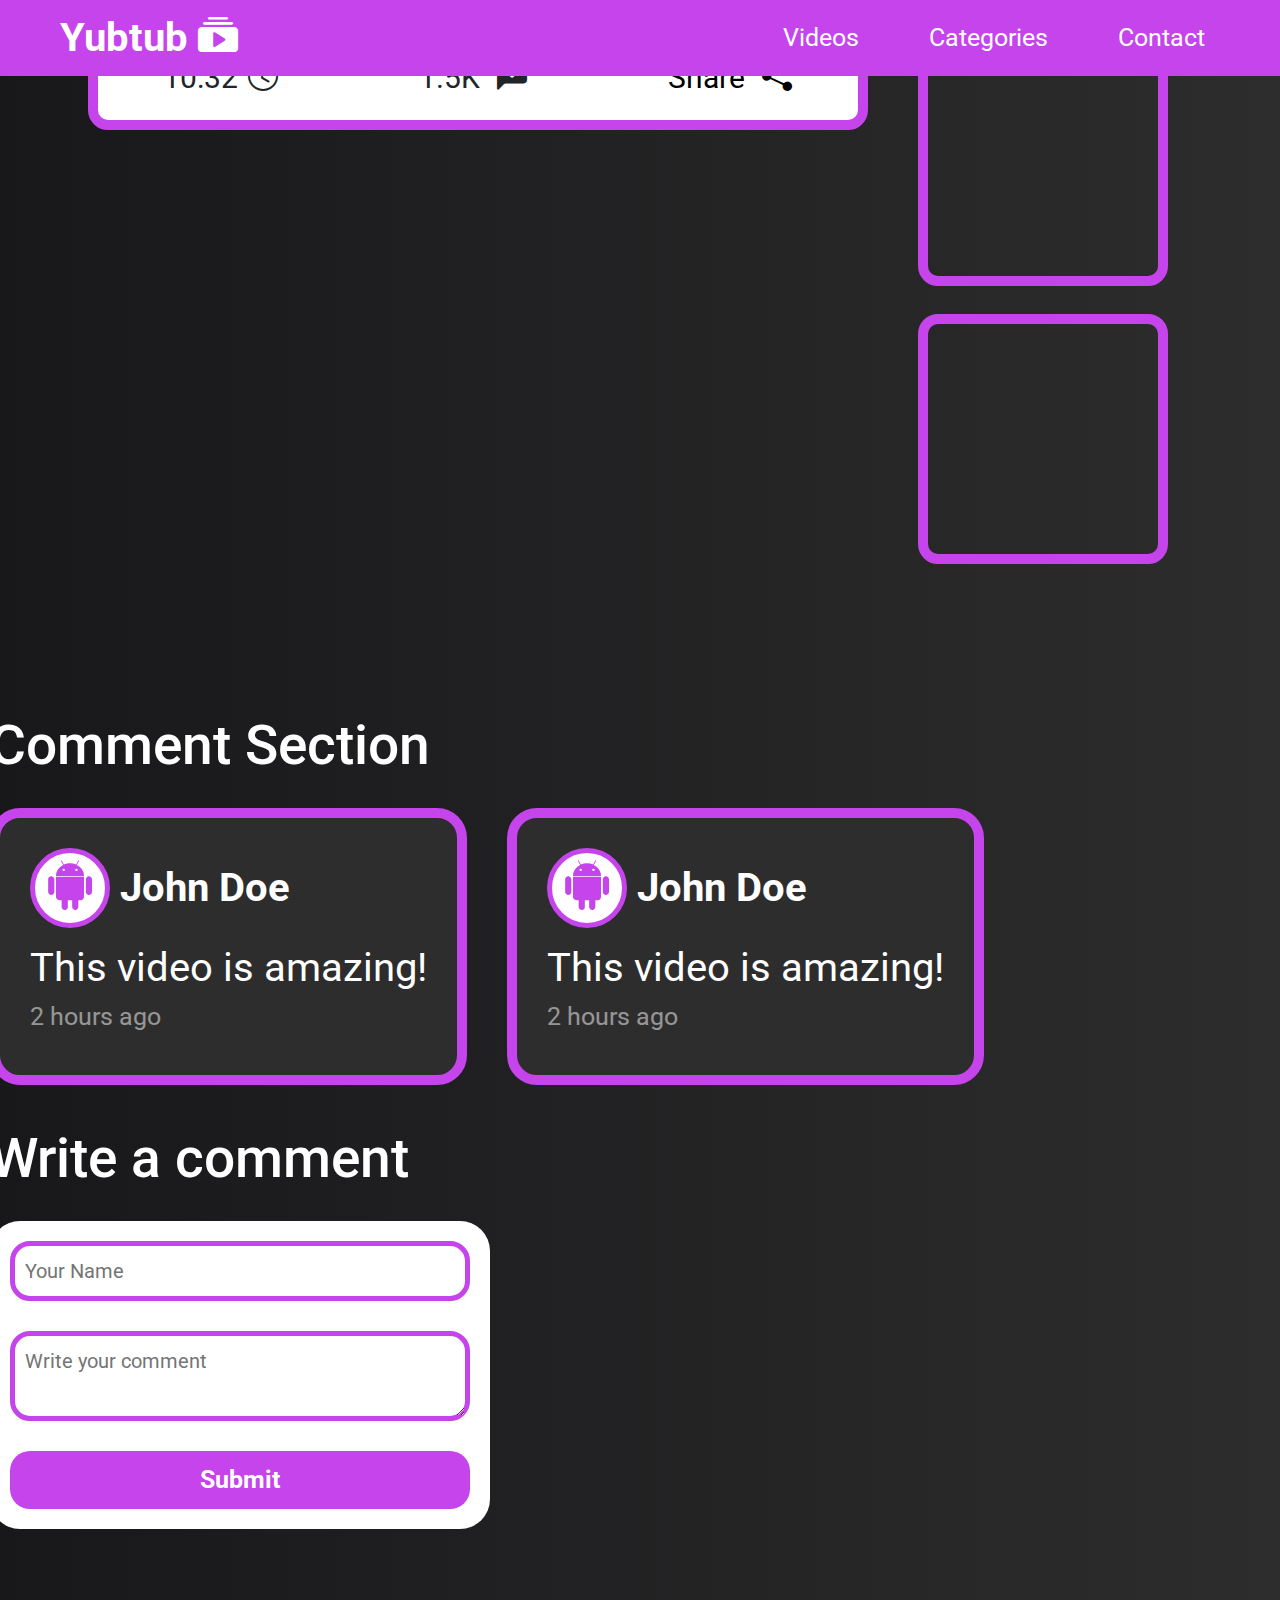
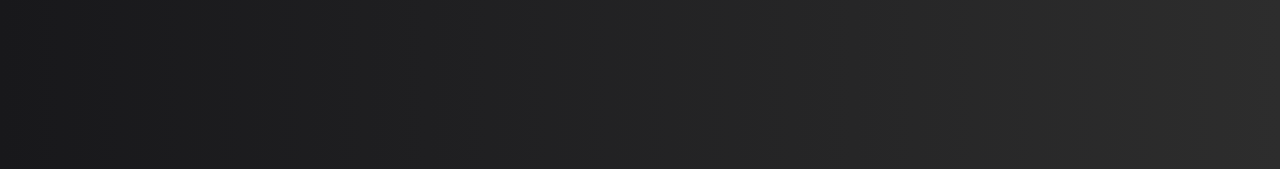
<file: Tube/index-backup.html>
<!DOCTYPE html>
<html lang="en">

<head>
    <meta charset="UTF-8">
    <meta name="viewport" content="width=device-width, initial-scale=1.0">
    <title>Yubtub</title>
    <link rel="preconnect" href="https://fonts.googleapis.com">
    <link rel="preconnect" href="https://fonts.gstatic.com" crossorigin>
    <link href="https://fonts.googleapis.com/css2?family=Roboto:wght@500&display=swap" rel="stylesheet">
    <link rel="stylesheet" href="https://cdn.jsdelivr.net/npm/bootstrap@4.0.0/dist/css/bootstrap.min.css">
    <link rel="stylesheet" href="https://cdn.jsdelivr.net/npm/bootstrap-icons@1.10.3/font/bootstrap-icons.css">
    <script src="https://code.jquery.com/jquery-3.6.0.min.js"></script>
    <script src="https://cdn.jsdelivr.net/npm/bootstrap@4.0.0/dist/js/bootstrap.min.js"></script>
    <link rel="stylesheet" href="css/main.css">
</head>   
   
   <header class="yubtub-header">
        <nav class="navbar navbar-expand-lg navbar-dark">
            <a class="navbar-brand" href="#">Yubtub <i class="bi bi-collection-play-fill"></i></a>
            <button class="navbar-toggler" type="button" data-toggle="collapse" data-target="#navbarNav"
                aria-controls="navbarNav" aria-expanded="false" aria-label="Toggle navigation">
                <span class="navbar-toggler-icon"></span>
            </button>

            <div class="collapse navbar-collapse" id="navbarNav">
                <ul class="navbar-nav ml-auto">
                    <li class="nav-item">
                        <a class="nav-link" href="#">Videos</a>
                    </li>
                    <li class="nav-item">
                        <a class="nav-link" href="#">Categories</a>
                    </li>
                    <li class="nav-item">
                        <a class="nav-link" href="https://www.instagram.com/faissdesigns/">Contact</a>
                    </li>
                </ul>
            </div>
        </nav>
    </header>
    <main>
        <section class="video-section">
            <div class="video-container">
                <div class="video-wrapper">
                    <div class="video-wrapper">
                        <iframe class="video-box" src="https://www.youtube.com/embed/Ta4XK0Cuiag" frameborder="0"
                            allowfullscreen></iframe>
                    </div>
                    <span class="video-title">Test title</span>
                    <div class="video-details">
                        <span class="video-time">10:32<i class="bi bi-clock"></i></span>
                        <span class="video-likes">1.5K <i class="bi bi-chat-left-heart-fill"></i></span>
                        <button class="share-button">Share <i class="bi bi-share-fill"></i></button>
                    </div>
                </div>
                <div class="related-videos">
                    <h2 class="related-videos-title">Related Videos</h2>
                    <ul class="mini-videos">
                        <li class="mini-video-item">
                            <a href="#">
                                <div class="video-wrapper">
                                    <iframe class="video-thumb" src="https://www.youtube.com/embed/Ta4XK0Cuiag"
                                        frameborder="0" allowfullscreen></iframe>
                                </div>
                            </a>
                        </li>
                        <li class="mini-video-item">
                            <a href="#">
                                <div class="video-wrapper">
                                    <iframe class="video-thumb" src="https://www.youtube.com/embed/Ta4XK0Cuiag"
                                        frameborder="0" allowfullscreen></iframe>
                                </div>
                            </a>
                        </li>
                        <li class="mini-video-item">
                            <a href="#">
                                <div class="video-wrapper">
                                    <iframe class="video-thumb" src="https://www.youtube.com/embed/Ta4XK0Cuiag"
                                        frameborder="0" allowfullscreen></iframe>
                                </div>
                            </a>
                        </li>
                        <li class="mini-video-item">
                            <a href="#">
                                <div class="video-wrapper">
                                    <iframe class="video-thumb" src="https://www.youtube.com/embed/Ta4XK0Cuiag"
                                        frameborder="0" allowfullscreen></iframe>
                                </div>
                            </a>
                        </li>
                    </ul>
                </div>
            </div>
            <div class="comments-section">
                <h2>Comment Section</h2>
                <ul class="comments-list">
                    <li class="comment-item">
                        <div class="comment-details">
                            <span class="comment-author"> 
                                <span class="comment-pf">
                                    <i class="bi bi-android2"></i>
                                </span>
                    
                                <span class="comment-author-name">
                                    John Doe
                                </span>
                                
                            </span>
                            <span class="comment-text">
                                This video is amazing!
                                <span class="comment-time">
                                    2 hours ago
                                </span>
                            </span>

                        </div>
                    </li>
                    <li class="comment-item">
                        <div class="comment-details">
                            <span class="comment-author"> 
                                <span class="comment-pf">
                                    <i class="bi bi-android2"></i>
                                </span>
                    
                                <span class="comment-author-name">
                                    John Doe
                                </span>
                                
                            </span>
                            <span class="comment-text">
                                This video is amazing!
                                <span class="comment-time">
                                    2 hours ago
                                </span>
                            </span>

                        </div>
                    </li>
                </ul>
                <h2>Write a comment</h2>
                <form class="comment-form" action="#" method="post">
                    <input class="comment-form-input"type="text" name="name" placeholder="Your Name" required>
                    <textarea class="comment-form-textarea" name="comment" placeholder="Write your comment" required></textarea>
                    <button class="comment-form-button" type="submit">Submit</button>
                </form>
                
            </div>
        </section>

    </main>
</file>
<file: Tube/css/main.css>
*, *::before, *::after {
  margin: 0;
  padding: 0;
  box-sizing: border-box;
}

html {
  font-size: 62.5%;
}

body {
  font-size: 2rem;
  height: 100vh;
  font-family: "Roboto", sans-serif;
  background: linear-gradient(to right, #18181b, 50%, #2d2d2d);
  display: flex;
  justify-content: center;
  align-items: center;
}

main {
  width: 100%;
  display: flex;
  flex-wrap: wrap;
  padding: 4rem;
  gap: 2rem;
  justify-content: center;
}

.yubtub-header {
  position: fixed;
  top: 0;
  left: 0;
  width: 100%;
  z-index: 9999;
  margin-bottom: 10rem;
}

.navbar {
  background: #c544ec;
}

.navbar-brand {
  font-size: 4rem;
  font-weight: bold;
  color: #ffffff;
  transition: 0.2s;
  margin-left: 5rem;
}

.navbar-brand:hover {
  color: #2d2d2d !important;
}

.navbar-nav .nav-item {
  margin-right: 10px;
}

.navbar-nav .nav-link {
  color: #ffffff !important;
  font-size: 2.5rem;
  transition: 0.2s;
  margin-right: 5rem;
}

.navbar-nav .nav-link:hover {
  color: #2d2d2d !important;
}

footer {
  position: absolute;
  bottom: 0;
  left: 0;
  right: 0;
  background: #ffffff;
  height: auto;
  width: 100%;
  padding-top: 40px;
  color: #2d2d2d;
  margin-top: 10rem;
  overflow: hidden;
}

.footer-content {
  display: flex;
  align-items: center;
  justify-content: center;
  flex-direction: column;
  text-align: center;
}

.footer-content h3 {
  font-size: 1.8rem;
  text-transform: capitalize;
  line-height: 3rem;
  text-align: center;
  font-weight: 100;
}

.footer-content p {
  max-width: 500px;
  margin: 10px auto;
  line-height: 28px;
  font-size: 1.1rem;
}

.socials {
  list-style: none;
  display: flex;
  align-items: center;
  justify-content: center;
  margin: 1rem 0 3rem 0;
}

.socials li {
  margin: 0 10px;
}

.socials a {
  text-decoration: none;
  color: #2d2d2d;
}

.socials a i {
  font-size: 2rem;
  transition: color 0.4s ease;
}

.socials a:hover i {
  color: #c544ec;
}

.footer-bottom {
  background: #ad51c9;
  width: 100vw;
  padding: 20px 0;
  text-align: center;
}

.footer-bottom p {
  font-size: 2rem;
  word-spacing: 2px;
  text-transform: capitalize;
}

.footer-bottom span {
  color: var(--bs-primary);
  text-transform: uppercase;
  font-weight: 100;
}

::-webkit-scrollbar {
  width: 10px;
}

::-webkit-scrollbar-track:hover {
  cursor: pointer;
}

::-webkit-scrollbar-track {
  background-color: #ffffff;
}

::-webkit-scrollbar-thumb {
  background-color: #c544ec;
}

.main-video-section {
  height: 100vh;
}

.video-section {
  display: flex;
  flex-direction: column;
  padding: 10rem;
  margin-top: 15rem;
}

.video-container {
  flex-basis: 100%;
  display: flex;
  justify-content: center;
  align-items: flex-start;
  flex-direction: row;
  gap: 5rem;
}

.video-box {
  width: 100rem;
  border-radius: 2rem;
  aspect-ratio: 2/1;
  border: 1rem solid #c544ec;
}

.video-thumb {
  aspect-ratio: 1/1;
  width: 25rem;
  border-radius: 20px;
  border: 1rem solid #c544ec;
  transition: 0.3s ease-in-out;
  cursor: pointer;
  object-fit: cover;
}

.video-thumb img {
  cursor: pointer;
}

.video-thumb:hover {
  scale: 1.04;
  cursor: pointer;
}

.video-wrapper {
  width: 60%;
  position: relative;
}

.related-videos-title {
  font-size: 5rem;
  text-align: center;
  font-weight: bold;
  color: #ffffff;
  margin-bottom: 1rem;
}

.mini-videos {
  list-style: none;
  display: flex;
  align-items: flex-start;
  justify-content: center;
  flex-direction: column;
  flex-wrap: wrap;
  gap: 2rem;
}

.mini-video-item {
  position: relative;
}

.mini-video-title {
  text-align: center;
  position: absolute;
  bottom: 5rem;
  left: 9rem;
  z-index: 10;
  font-weight: bold;
  color: #ffffff;
}

.comments-section {
  flex-basis: 100%;
  margin-top: 20px;
}

.video-title {
  font-size: 5rem;
  color: #ffffff;
  text-align: left;
  font-weight: bold;
}

.video-details {
  margin-top: 2rem;
  border: 1rem solid #c544ec;
  padding: 2rem;
  background: #ffffff;
  display: flex;
  align-items: center;
  justify-content: space-around;
  flex-direction: row;
  width: 100%;
  border-radius: 2rem;
  gap: 5rem;
}

.share-button {
  background: transparent;
  border: none;
}

.share-button:hover, .video-details span:hover {
  color: #c544ec;
  cursor: pointer;
}

.share-button:focus {
  outline: none;
  border: none;
}

.video-details span,
.video-details button {
  font-size: 3rem;
  transition: 0.3s;
}

.video-details span i,
.video-details button i {
  margin-left: 1rem;
}

.comments-section {
  margin-top: 10rem;
  display: flex;
  align-items: flex-start;
  justify-content: center;
  flex-direction: column;
  margin-bottom: 10rem;
}

.comments-section h2 {
  font-size: 5.5rem;
  margin-bottom: 3rem;
  margin-top: 3rem;
  color: #ffffff;
}

.comments-list {
  list-style: none;
  display: flex;
  align-items: center;
  justify-content: flex-start;
  flex-wrap: wrap;
  gap: 4rem;
}

.comment-item {
  display: flex;
  flex-direction: column;
  background: #2d2d2d;
  padding: 3rem;
  border-radius: 3rem;
  border: 1rem solid #c544ec;
}

.comment-details {
  display: flex;
  flex-direction: column;
  align-items: baseline;
  align-content: flex-start;
  flex-wrap: wrap;
}

.comment-author {
  display: flex;
  gap: 1rem;
  align-items: center;
  justify-content: center;
}

.comment-pf {
  font-size: 5rem;
  color: #c544ec;
  background-color: #ffffff;
  width: 8rem;
  height: 8rem;
  display: flex;
  justify-content: center;
  align-items: center;
  border-radius: 50%;
  border: 0.5rem solid #c544ec;
}

.comment-author-name {
  font-size: 4rem;
  color: #ffffff;
  font-weight: bold;
}

.comment-time {
  font-size: 2.5rem;
  color: #ffffff;
  opacity: 0.5;
}

.comment-text {
  margin-top: 1rem;
  margin-bottom: 1rem;
  font-size: 4rem;
  display: flex;
  align-items: flex-start;
  flex-direction: column;
  color: #ffffff;
}

.comment-form {
  padding: 2rem;
  background: #ffffff;
  display: flex;
  justify-content: space-around;
  align-items: center;
  width: 50rem;
  aspect-ratio: 2/1;
  flex-direction: column;
  border-radius: 3rem;
  gap: 3rem;
}

.comment-form-input,
.comment-form-button,
.comment-form-textarea {
  margin: 0;
  font-family: inherit;
  font-size: inherit;
  line-height: inherit;
  width: 100%;
}

.comment-form-textarea {
  overflow: auto;
  resize: vertical;
  width: 100%;
}

.comment-form-button {
  color: #ffffff;
  background: #c544ec;
  padding: 1rem 2rem;
  font-size: 2.5rem;
  border-radius: 2rem;
  font-weight: bold;
  border: none;
  transition: 0.3s;
}

.comment-form-button:hover {
  background: #2d2d2d;
  cursor: pointer;
}

.comment-form-input,
.comment-form-textarea {
  padding: 1rem;
  border-radius: 2rem;
  border: 0.5rem solid #c544ec;
  transition: 0.3s;
}

.comment-form-input:focus,
.comment-form-button:focus,
.comment-form-textarea:focus {
  outline: 0.5rem solid #2d2d2d;
  border: none;
  border-radius: 2rem;
}

/* Mobile-first styles */
/* Styles for screens smaller than 600px */
@media (min-width: 390px) and (max-width: 600px) {
  body {
    overflow-x: hidden;
  }
  .video-section {
    display: flex;
    height: 100vh;
    flex-direction: column;
    padding: 0rem;
  }
  .video-container {
    margin-top: 10rem;
    flex-basis: 100%;
    display: flex;
    justify-content: center;
    align-items: center;
    flex-direction: column;
    gap: 5rem;
  }
  .video-details span,
.video-details button {
    font-size: 2rem;
    transition: 0.3s;
  }
  .video-wrapper {
    width: 100%;
    position: relative;
  }
  .video-title {
    font-size: 3rem;
    color: #ffffff;
    text-align: left;
    font-weight: bold;
  }
  .video-thumb {
    aspect-ratio: 1/1;
    width: 16rem;
    border-radius: 20px;
    border: 0.5rem solid #c544ec;
    transition: 0.3s ease-in-out;
    object-fit: cover;
  }
  .video-box {
    height: 100%;
    border-radius: 2rem;
    aspect-ratio: 2/1;
    border: 0.5rem solid #c544ec;
  }
  .mini-videos {
    list-style: none;
    display: flex;
    align-items: flex-start;
    justify-content: center;
    flex-direction: row;
    flex-wrap: wrap;
    gap: 2rem;
  }
  .comments-section {
    margin-top: 10rem;
    display: flex;
    align-items: center;
    justify-content: center;
    flex-direction: column;
    margin-bottom: 10rem;
  }
  .comments-list {
    list-style: none;
    display: flex;
    align-items: center;
    justify-content: flex-start;
    flex-wrap: wrap;
    gap: 4rem;
    width: 90vw;
  }
  .comments-section h2 {
    font-size: 4.5rem;
    margin-bottom: 3rem;
    margin-top: 3rem;
    color: #ffffff;
  }
  .comment-author-name {
    font-size: 3rem;
    color: #ffffff;
    font-weight: bold;
  }
  .comment-text {
    margin-top: 1rem;
    margin-bottom: 1rem;
    font-size: 2.5rem;
    display: flex;
    align-items: flex-start;
    flex-direction: column;
    color: #ffffff;
  }
  .comment-form {
    padding: 2rem;
    background: #ffffff;
    display: flex;
    justify-content: space-around;
    align-items: center;
    width: 35rem;
    aspect-ratio: 2/1;
    flex-direction: column;
    border-radius: 3rem;
    gap: 3rem;
  }
}
@media (min-width: 768px) and (max-width: 1024px) {
  .video-container {
    flex-basis: 86%;
    display: flex;
    justify-content: center;
    align-items: flex-start;
    flex-direction: row;
    gap: 2rem;
  }
}
@media (min-width: 1024px) and (max-width: 1366px) {
  .related-videos-title {
    font-size: 4rem;
    text-align: center;
    font-weight: bold;
    color: #ffffff;
    margin-bottom: 1rem;
  }
}

/*# sourceMappingURL=main.css.map */
</file>
